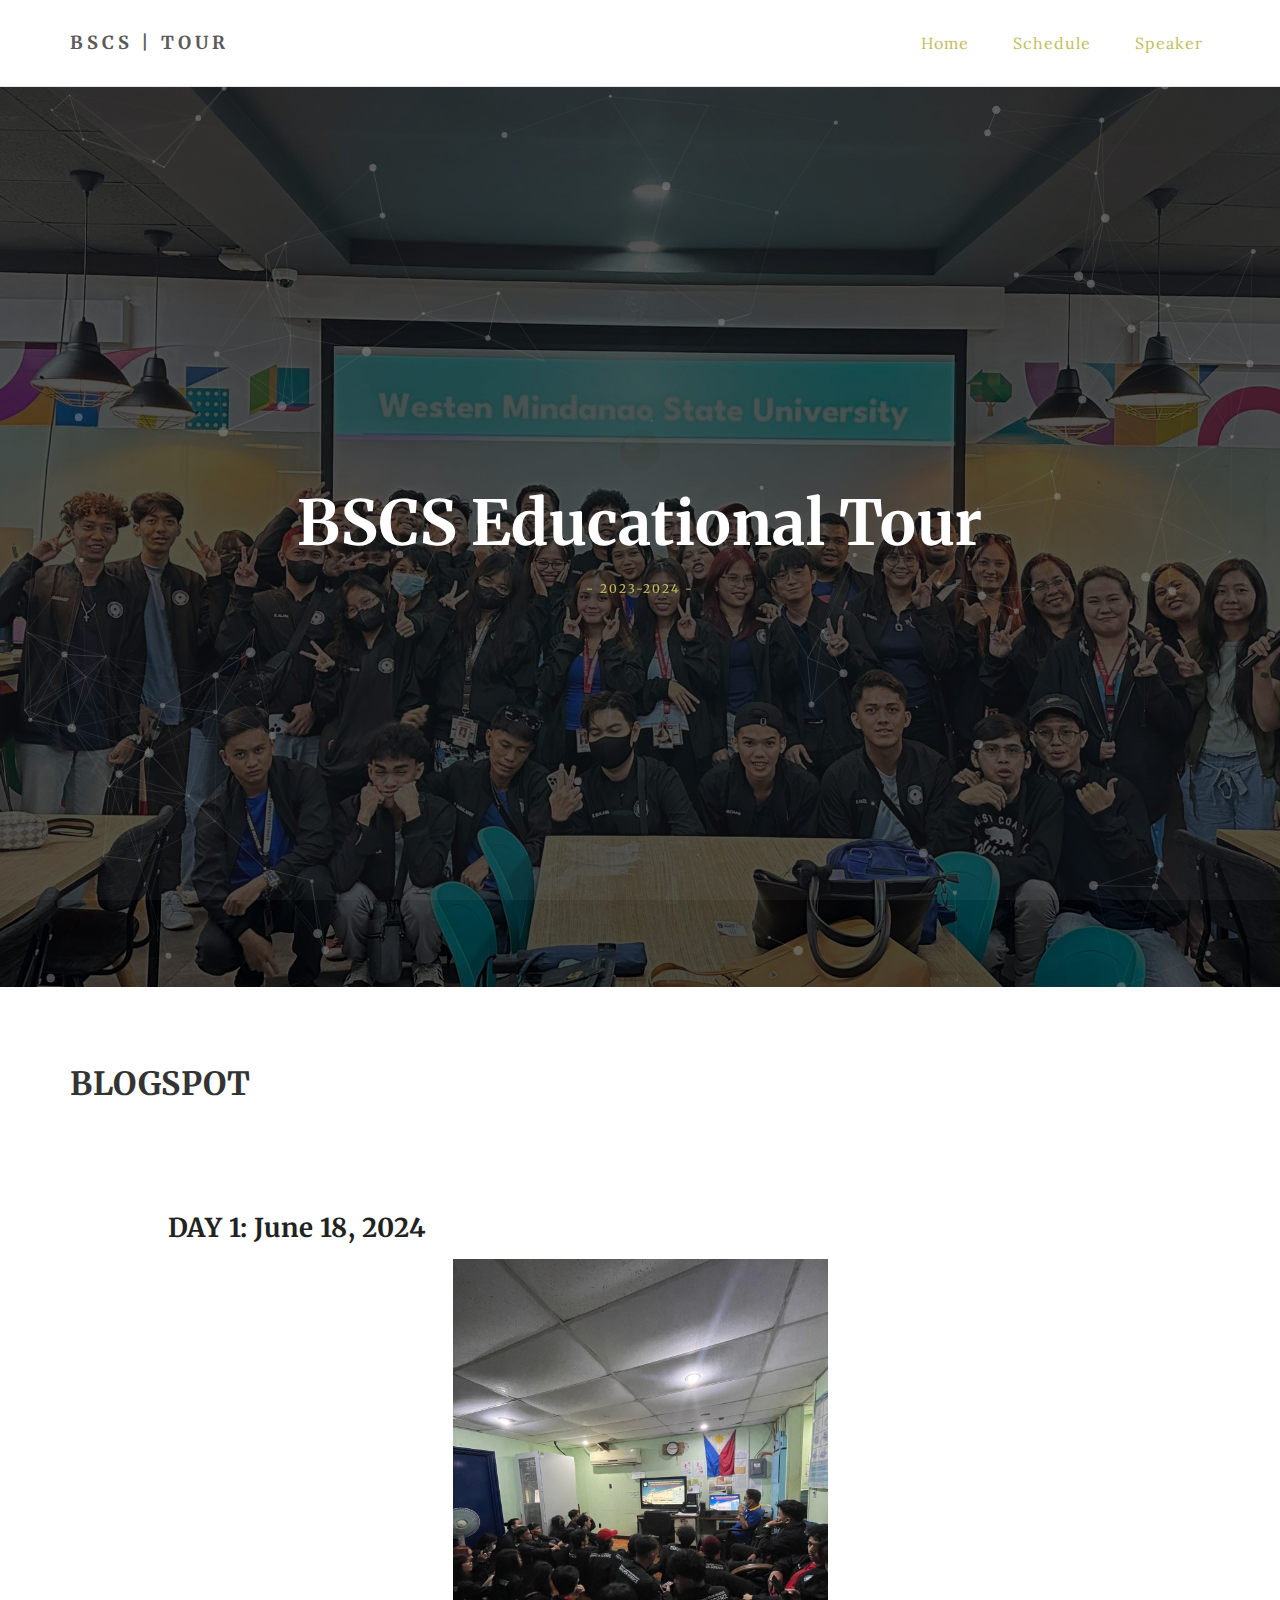
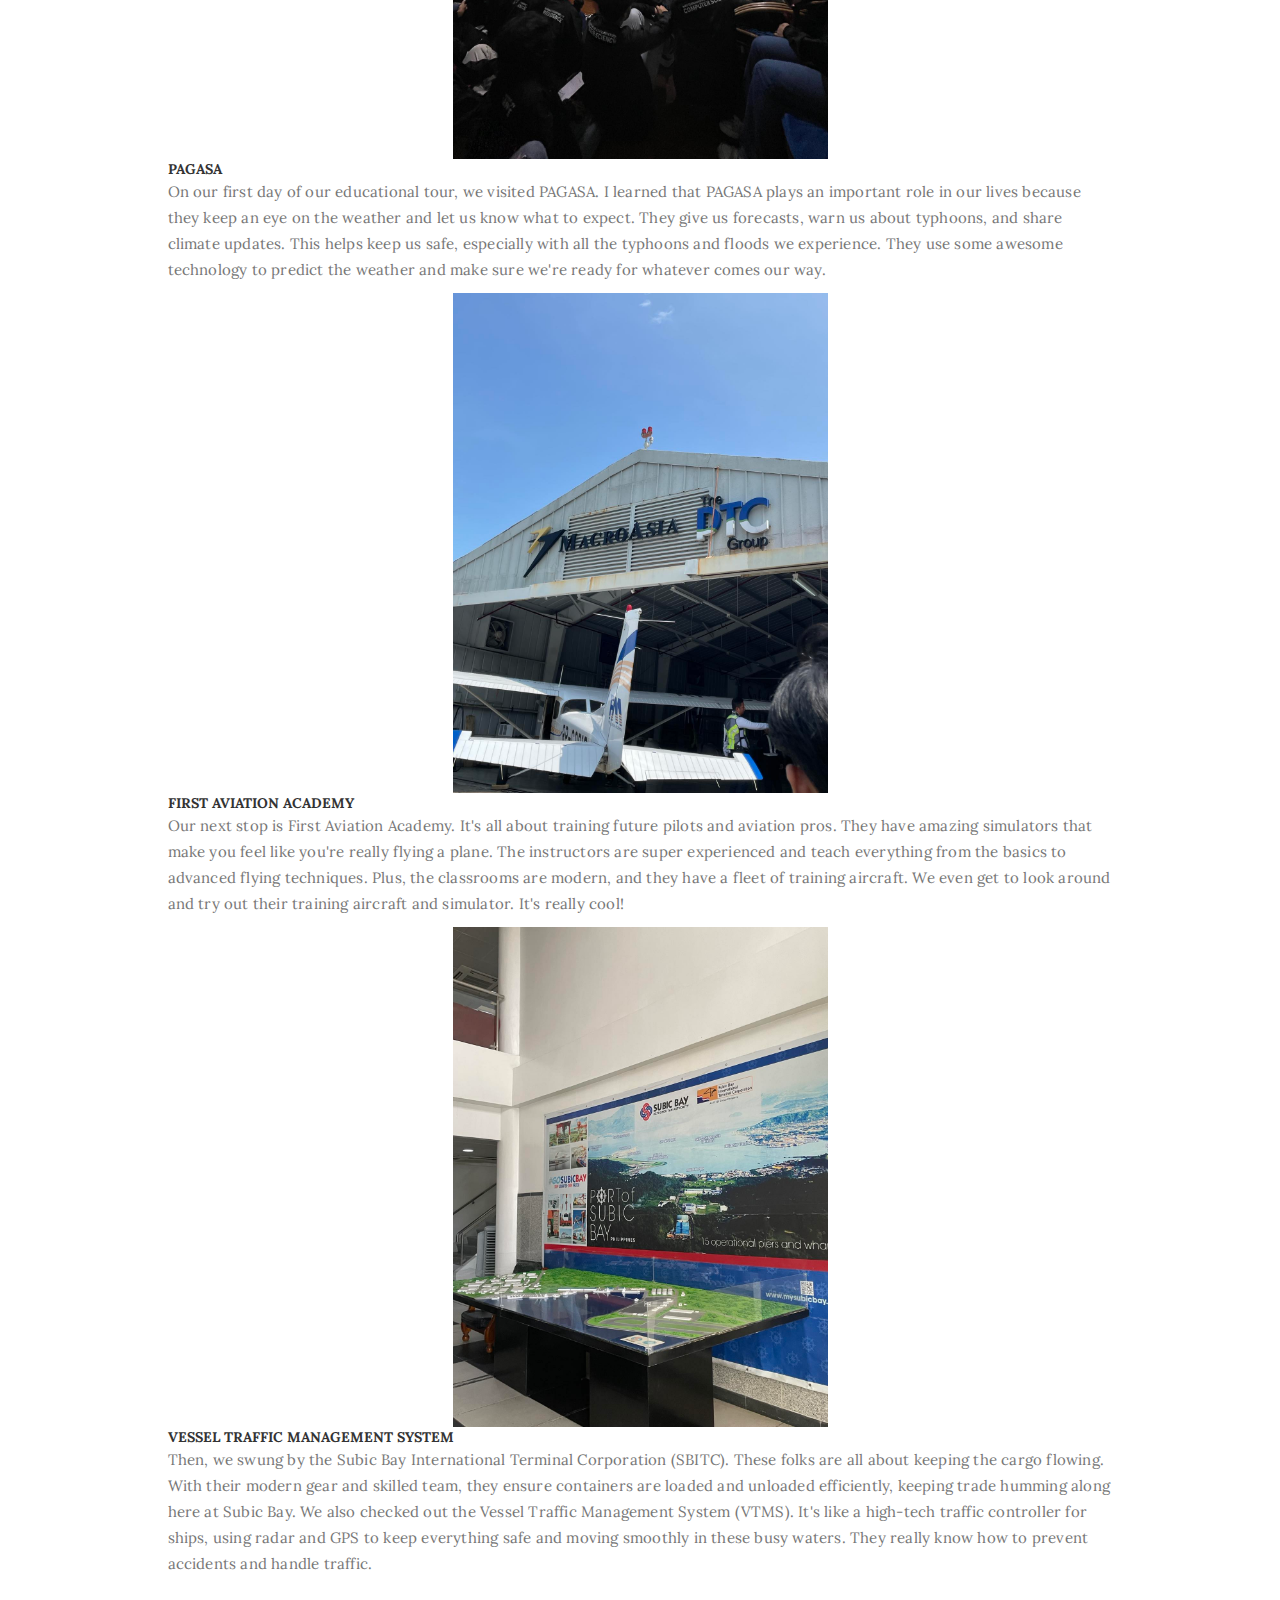
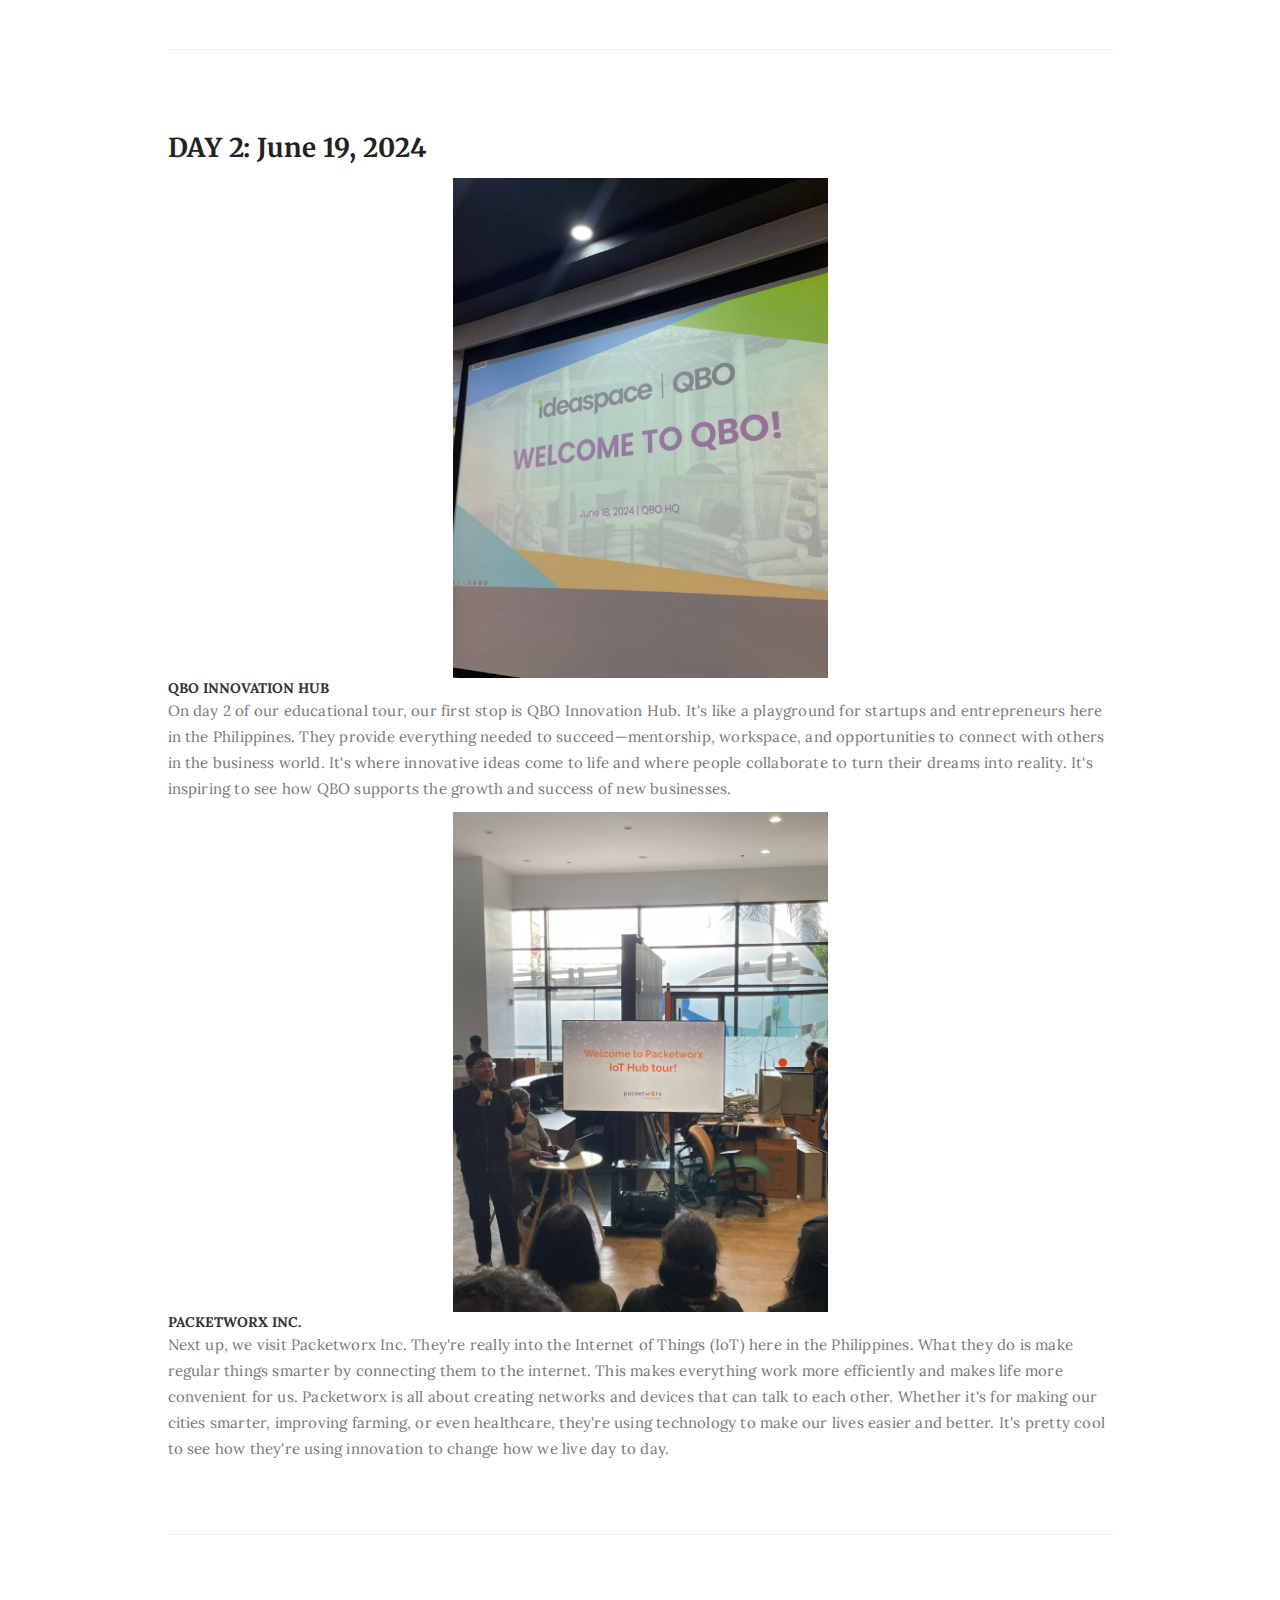
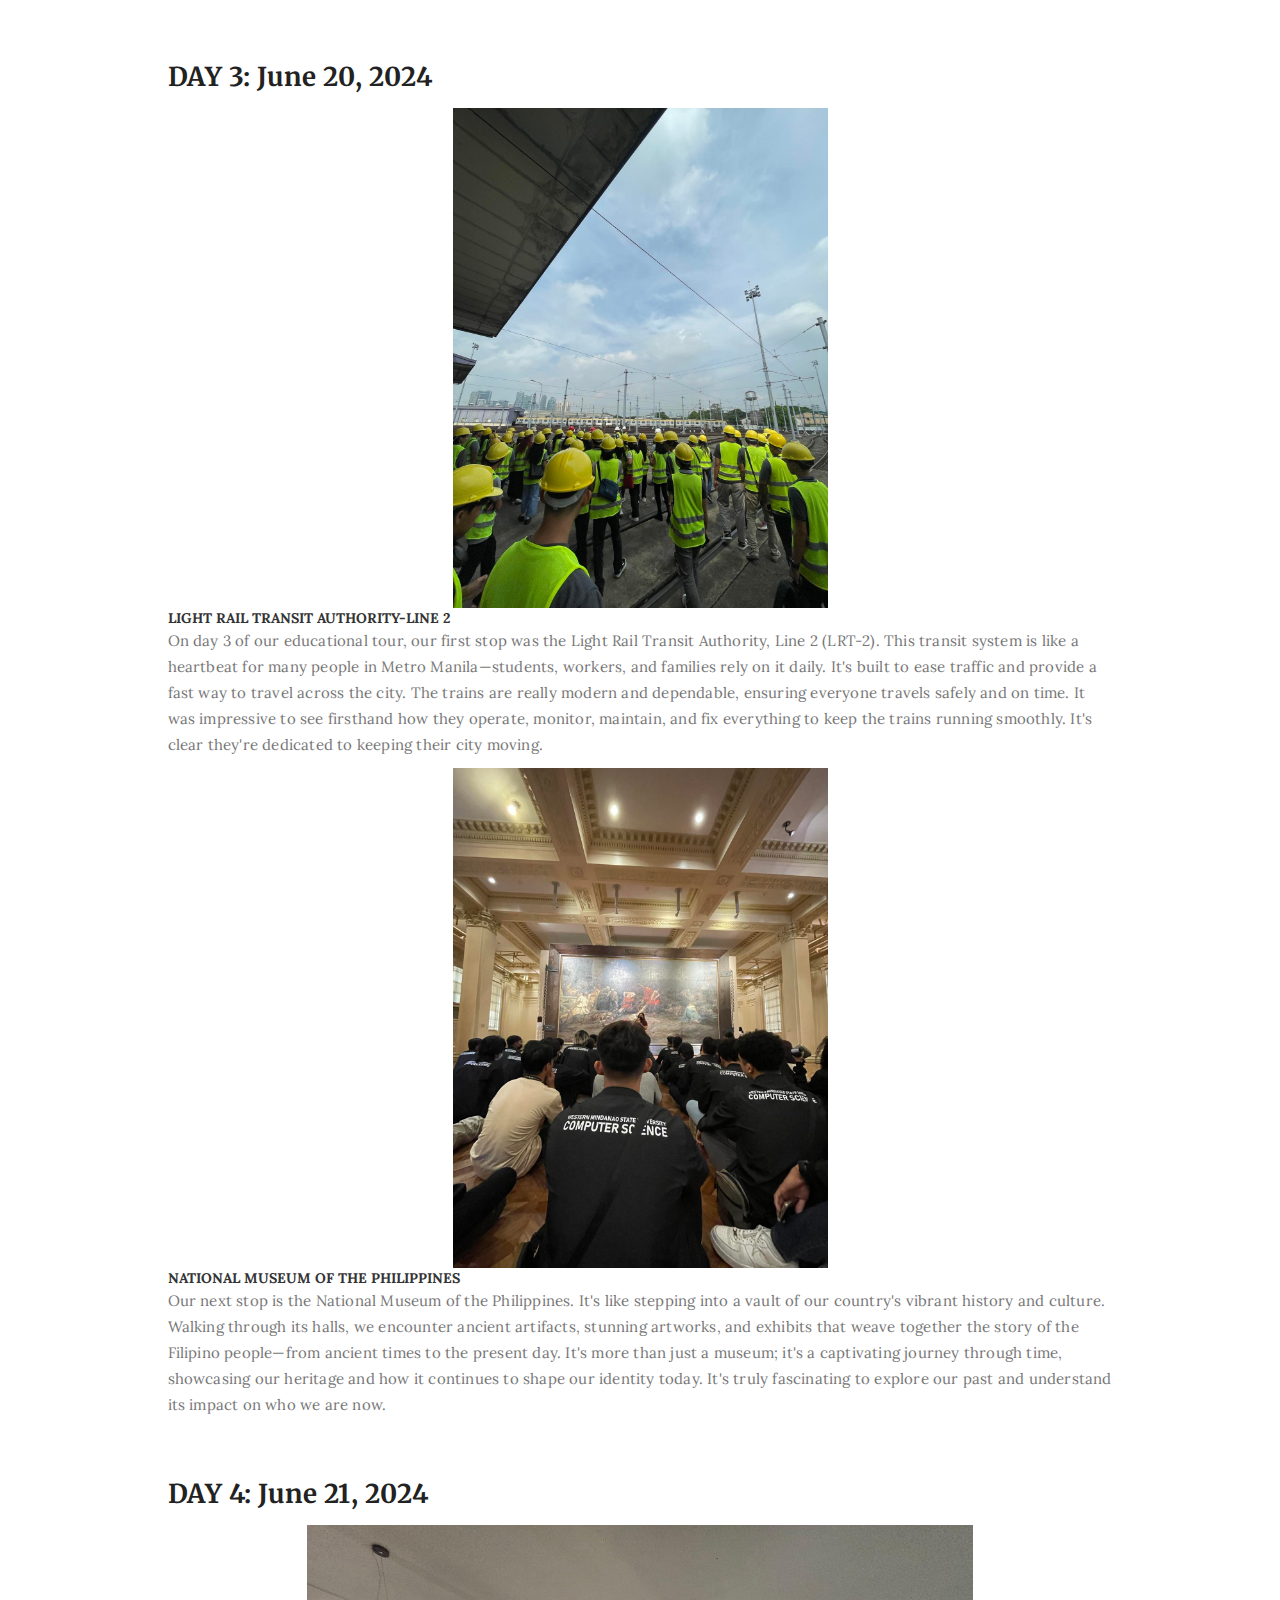
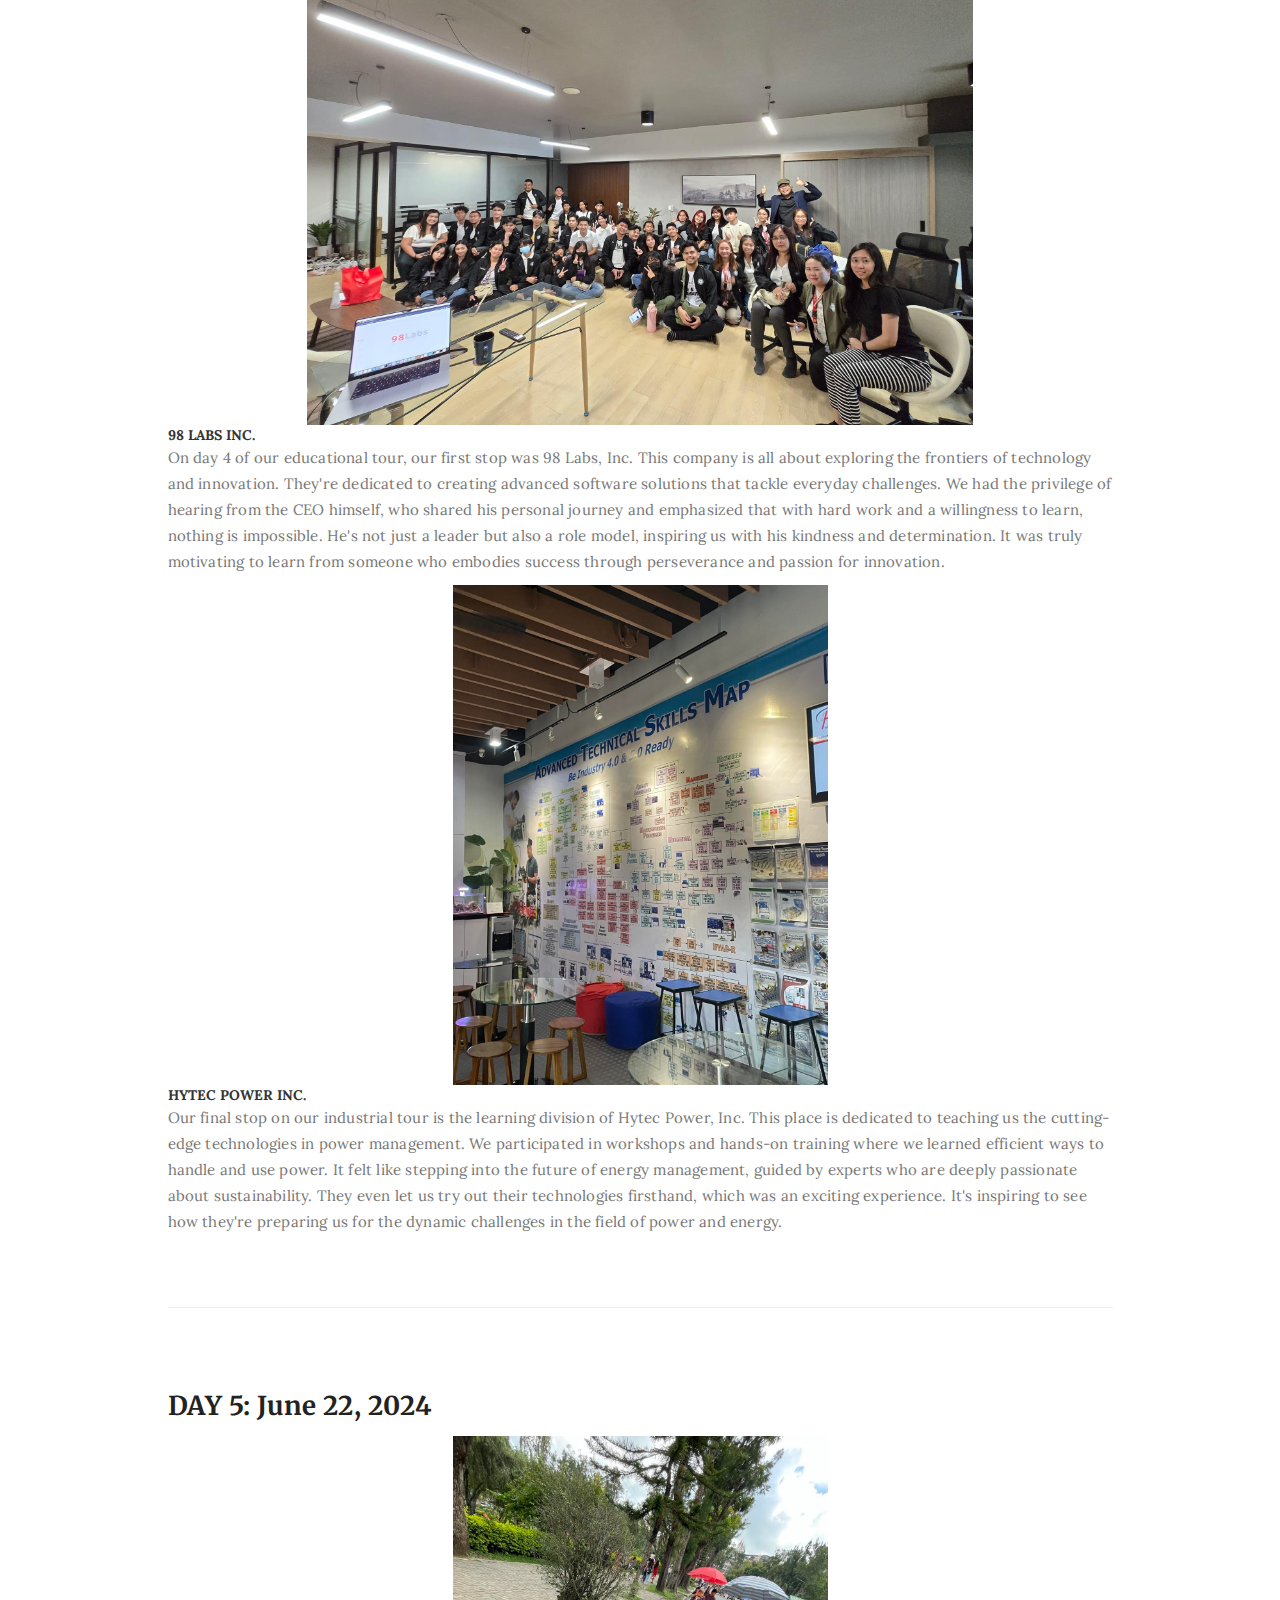
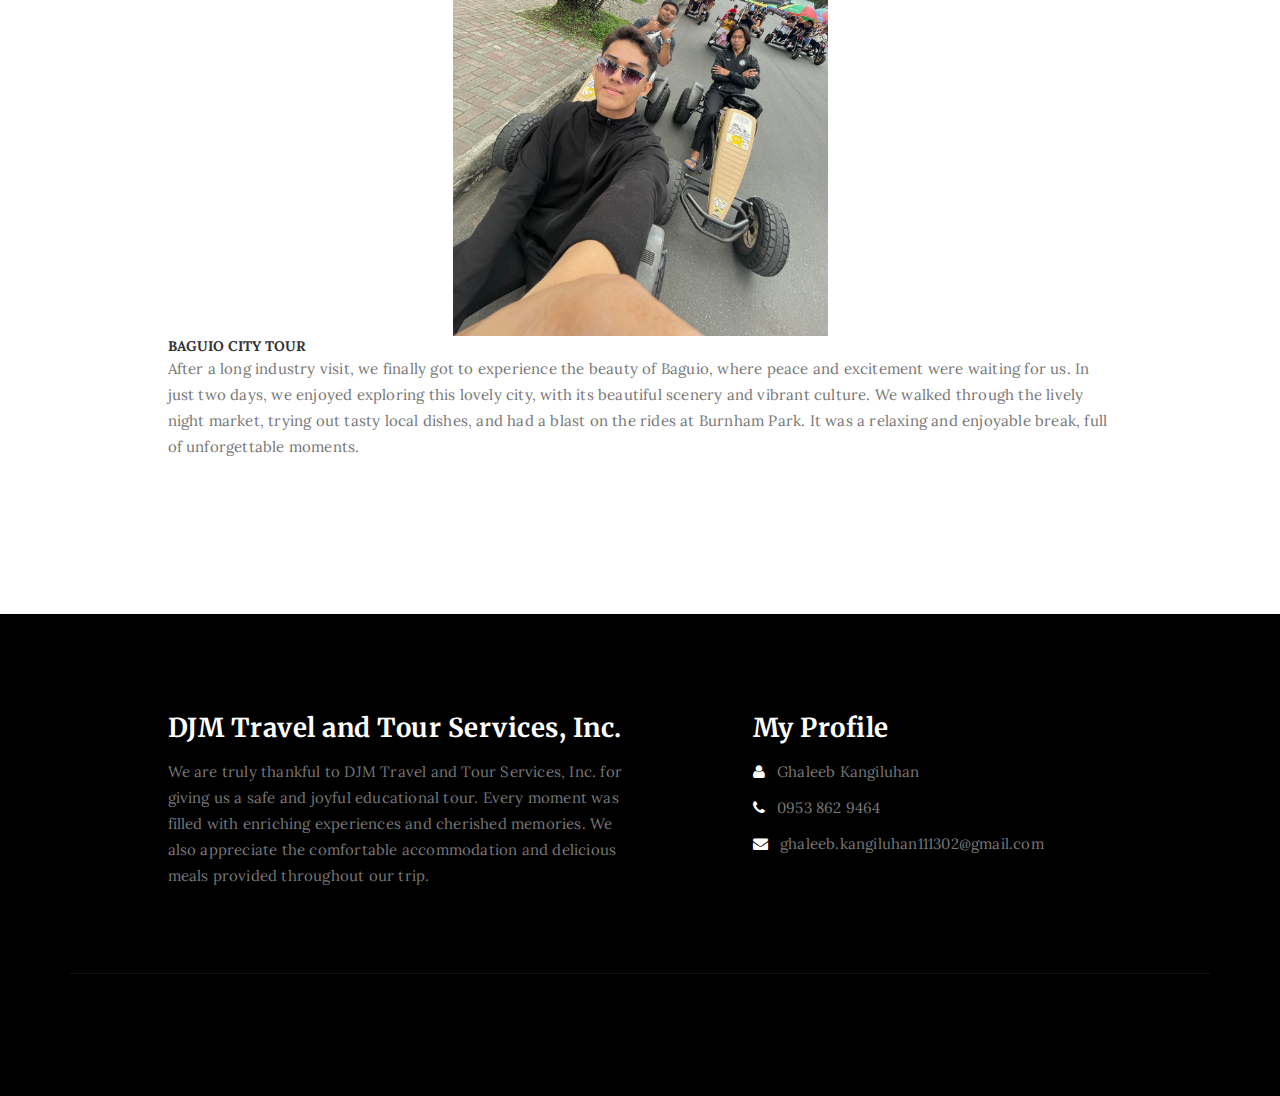
<file: index.html>
<!DOCTYPE html>
<html lang="en">
<head>

<meta charset="UTF-8">
<meta http-equiv="X-UA-Compatible" content="IE=Edge">
<meta name="description" content="">
<meta name="keywords" content="">
<meta name="author" content="">
<meta name="viewport" content="width=device-width, initial-scale=1, maximum-scale=1">

<title>Neuron HTML CSS Template</title>
<!--

Template 2085 Neuron

http://www.tooplate.com/view/2085-neuron

-->
<link rel="stylesheet" href="css/bootstrap.min.css">
<link rel="stylesheet" href="css/font-awesome.min.css">

<!-- Main css -->
<link rel="stylesheet" href="css/style.css">
<link href="https://fonts.googleapis.com/css?family=Lora|Merriweather:300,400" rel="stylesheet">

</head>
<body>

<!-- PRE LOADER -->

<div class="preloader">
     <div class="sk-spinner sk-spinner-wordpress">
          <span class="sk-inner-circle"></span>
     </div>
</div>

<!-- Navigation section  -->

<div class="navbar navbar-default navbar-static-top" role="navigation">
     <div class="container">

          <div class="navbar-header">
               <button class="navbar-toggle" data-toggle="collapse" data-target=".navbar-collapse">
                    <span class="icon icon-bar"></span>
                    <span class="icon icon-bar"></span>
                    <span class="icon icon-bar"></span>
               </button>
               <a href="index.html" class="navbar-brand">BSCS | TOUR</a>
          </div>
          <div class="collapse navbar-collapse">
               <ul class="nav navbar-nav navbar-right">
                    <li class="active"><a href="index.html">Home</a></li>
                    <li class="active"><a href="about.html">Schedule</a></li>
                    <li class="active"><a href="speaker.html">Speaker</a></li>

               </ul>
          </div>

  </div>
</div>

<!-- Home Section -->

<section id="home" class="main-home parallax-section">
     <div class="overlay"></div>
     <div id="particles-js"></div>
     <div class="container">
          <div class="row">

               <div class="col-md-12 col-sm-12">
                    <h1>BSCS Educational Tour</h1>
                    <h4>- 2023-2024 -</h4>

               </div>

          </div>
     </div>
</section>

<!-- Blog Section -->

<section id="blog">
     <div class="container">
     <H2>BLOGSPOT</H2>
          <div class="row">
               <div class="col-md-offset-1 col-md-10 col-sm-12">
                    <div class="blog-post-thumb">
                         <div class="blog-post-image">
                         </div>
                         <div class="blog-post-title">
                              <h3><a href="single-post.html">DAY 1: June 18, 2024</a></h3>
                         </div>
                         <div class="blog-post-format">
                              <span><img src="./images/PAGASA.jpg" class="img-responsive "> <b>PAGASA</b></span>
                           
                              
                         </div>
                         <div class="blog-post-des">
                              <p>On our first day of our educational tour, we visited PAGASA. I learned that PAGASA plays an important role in our lives because they keep an eye on the weather and let us know what to expect. They give us forecasts, warn us about typhoons, and share climate updates. This helps keep us safe, especially with all the typhoons and floods we experience. They use some awesome technology to predict the weather and make sure we're ready for whatever comes our way.</p>
                             
                         </div>
                         
                         <!------->
                         <div class="blog-post-format">
                              <span><img src="./images/FAA.jpg" class="img-responsive"><b>FIRST AVIATION ACADEMY</b></span>
                       
                         </div>
                         <div class="blog-post-des">
                              <p>Our next stop is First Aviation Academy. It's all about training future pilots and aviation pros. They have amazing simulators that make you feel like you're really flying a plane. The instructors are super experienced and teach everything from the basics to advanced flying techniques. Plus, the classrooms are modern, and they have a fleet of training aircraft. We even get to look around and try out their training aircraft and simulator. It's really cool!</p>
                            
                         </div>
                         <!-------->
                         <div class="blog-post-format">
                              <span><img src="./images/VTM.jpg" class="img-responsive"> <b>VESSEL TRAFFIC MANAGEMENT SYSTEM</b></span>
                           
                         </div>
                         <div class="blog-post-des">
                              <p> Then, we swung by the Subic Bay International Terminal Corporation (SBITC). These folks are all about keeping the cargo flowing. With their modern gear and skilled team, they ensure containers are loaded and unloaded efficiently, keeping trade humming along here at Subic Bay. We also checked out the Vessel Traffic Management System (VTMS). It's like a high-tech traffic controller for ships, using radar and GPS to keep everything safe and moving smoothly in these busy waters. They really know how to prevent accidents and handle traffic.</p>
                             
                         </div>
                    </div>

                    <div class="blog-post-thumb">
                         <div class="blog-post-title">
                              <h3><a href="single-post.html"> DAY 2: June 19, 2024</a></h3>
                         </div>
                         <div class="blog-post-format">
                              <span><img src="./images/QBO.jpg" class="img-responsive"> <b>QBO INNOVATION HUB</b></span>
                            
                         </div>
                         <div class="blog-post-des">
                              <p>On day 2 of our educational tour, our first stop is QBO Innovation Hub. It's like a playground for startups and entrepreneurs here in the Philippines. They provide everything needed to succeed—mentorship, workspace, and opportunities to connect with others in the business world. It's where innovative ideas come to life and where people collaborate to turn their dreams into reality. It's inspiring to see how QBO supports the growth and success of new businesses.</p>
                             
                         </div>
               
                         <div class="blog-post-format">
                              <span><img src="./images/PACKETWORKX.jpg" class="img-responsive"> <b>PACKETWORX INC.</b></span>
                           
                         </div>
                         <div class="blog-post-des">
                              <p>Next up, we visit Packetworx Inc. They're really into the Internet of Things (IoT) here in the Philippines. What they do is make regular things smarter by connecting them to the internet. This makes everything work more efficiently and makes life more convenient for us. Packetworx is all about creating networks and devices that can talk to each other. Whether it's for making our cities smarter, improving farming, or even healthcare, they're using technology to make our lives easier and better. It's pretty cool to see how they're using innovation to change how we live day to day.</p>
                            
                         </div>
                    </div>

                    <div class="blog-post-thumb">
                         <div class="blog-post-image">
                         </div>
                         <div class="blog-post-title">
                              <h3><a href="single-post.html">DAY 3: June 20, 2024</a></h3>
                         </div>
                         <div class="blog-post-format">
                              <span><img src="./images/LRT2.jpg" class="img-responsive"><b>LIGHT RAIL TRANSIT  AUTHORITY-LINE 2</b></span>
                       
                         <div class="blog-post-des">
                              <p>On day 3 of our educational tour, our first stop was the Light Rail Transit Authority, Line 2 (LRT-2). This transit system is like a heartbeat for many people in Metro Manila—students, workers, and families rely on it daily. It's built to ease traffic and provide a fast way to travel across the city. The trains are really modern and dependable, ensuring everyone travels safely and on time. It was impressive to see firsthand how they operate, monitor, maintain, and fix everything to keep the trains running smoothly. It's clear they're dedicated to keeping their city moving.</p>

                         </div>
                         <div class="blog-post-format">
                              <span><img src="./images/NMP.jpg" class="img-responsive"><b>NATIONAL MUSEUM OF  THE PHILIPPINES</b></span>
                       
                         <div class="blog-post-des">
                              <p>Our next stop is the National Museum of the Philippines. It's like stepping into a vault of our country's vibrant history and culture. Walking through its halls, we encounter ancient artifacts, stunning artworks, and exhibits that weave together the story of the Filipino people—from ancient times to the present day. It's more than just a museum; it's a captivating journey through time, showcasing our heritage and how it continues to shape our identity today. It's truly fascinating to explore our past and understand its impact on who we are now.</p>

                    </div>

                    <div class="blog-post-thumb">
                         <div class="blog-post-title">
                              <h3><a href="single-post.html"> DAY 4: June 21, 2024</a></h3>
                         </div>
                         <div class="blog-post-format">
                              <span><img src="./images/98lab.jpg   " class="img-responsive"> <b>98 LABS INC.</b></span>
                            
                         </div>
                         <div class="blog-post-des">
                              <p>On day 4 of our educational tour, our first stop was 98 Labs, Inc. This company is all about exploring the frontiers of technology and innovation. They're dedicated to creating advanced software solutions that tackle everyday challenges. We had the privilege of hearing from the CEO himself, who shared his personal journey and emphasized that with hard work and a willingness to learn, nothing is impossible. He's not just a leader but also a role model, inspiring us with his kindness and determination. It was truly motivating to learn from someone who embodies success through perseverance and passion for innovation.</p>
                             
                         </div>
               
                         <div class="blog-post-format">
                              <span><img src="./images/HYTEC.jpg" class="img-responsive"> <b>HYTEC POWER INC.</b></span>
                           
                         </div>
                         <div class="blog-post-des">
                              <p>Our final stop on our industrial tour is the learning division of Hytec Power, Inc. This place is dedicated to teaching us the cutting-edge technologies in power management. We participated in workshops and hands-on training where we learned efficient ways to handle and use power. It felt like stepping into the future of energy management, guided by experts who are deeply passionate about sustainability. They even let us try out their technologies firsthand, which was an exciting experience. It's inspiring to see how they're preparing us for the dynamic challenges in the field of power and energy.</p>
                            
                         </div>
                    </div>

                    <div class="blog-post-thumb">
                         <div class="blog-post-title">
                              <h3><a href="single-post.html"> DAY 5: June 22, 2024</a></h3>
                         </div>
                         <div class="blog-post-format">
                              <span><img src="./images/baguio.jpg" class="img-responsive"> <b>BAGUIO CITY TOUR</b></span>
                            
                         </div>
                         <div class="blog-post-des">
                              <p>After a long industry visit, we finally got to experience the beauty of Baguio, where peace and excitement were waiting for us. In just two days, we enjoyed exploring this lovely city, with its beautiful scenery and vibrant culture. We walked through the lively night market, trying out tasty local dishes, and had a blast on the rides at Burnham Park. It was a relaxing and enjoyable break, full of unforgettable moments.</p>
                             
                         </div>
               
                    
                    </div>

               </div>

          </div>
     </div>
</section>
<!---->
<!-- Footer Section -->

<footer>
     <div class="container">
          <div class="row">

               <div class="col-md-5 col-md-offset-1 col-sm-6">
                    <h3> DJM Travel and Tour Services, Inc. </h3>
                    <p>We are truly thankful to DJM Travel and Tour Services, Inc. for giving us a safe and joyful educational tour. Every moment was filled with enriching experiences and cherished memories. We also appreciate the comfortable accommodation and delicious meals provided throughout our trip.</p>
                    <div class="footer-copyright">
                      
                    </div>
               </div>

               <div class="col-md-4 col-md-offset-1 col-sm-6">
                    <h3>My Profile</h3>
                    <p><i class="fa fa-user"></i> Ghaleeb Kangiluhan</p>
                    <p><i class="fa fa-phone"></i> 0953 862 9464</p>
                    <p><i class="fa fa-envelope"></i> ghaleeb.kangiluhan111302@gmail.com</p>
               </div>

               <div class="clearfix col-md-12 col-sm-12">
                    <hr>
               </div>

               
          </div>
     </div>
</footer>

<!-- Back top -->
<a href="#back-top" class="go-top"><i class="fa fa-angle-up"></i></a>

<!-- SCRIPTS -->

<script src="js/jquery.js"></script>
<script src="js/bootstrap.min.js"></script>
<script src="js/particles.min.js"></script>
<script src="js/app.js"></script>
<script src="js/jquery.parallax.js"></script>
<script src="js/smoothscroll.js"></script>
<script src="js/custom.js"></script>

</body>
</html>
</file>
<file: css/style.css>
/*

Template 2085 Neuron

http://www.tooplate.com/view/2085-neuron

*/

body {
		background: #ffffff;
    font-family: 'Lora', serif;
    font-style: normal;
		font-weight: 300;
    overflow-x: hidden;
}


/*---------------------------------------
    Typorgraphy              
-----------------------------------------*/

h1,h2,h3,h4,h5,h6 {
  font-family: 'Merriweather', serif;
  font-style: normal;
  font-weight: bold;
  letter-spacing: 0.5px;
}

h1 {
    font-size: 62px;
    padding-bottom: 14px;
    margin-bottom: 0px;
}

h2 {
  font-size: 32px;
}

h2,h3 {
  padding-bottom: 6px;
}

h3 {
  font-size: 26px;
}

h4 {
  color: #666;
  font-size: 12px;
  font-weight: normal;
  letter-spacing: 2px;
}

p {
    color: #777;
    font-size: 15px;
    font-weight: 300;
    line-height: 26px;
    letter-spacing: 0.2px;
}

.btn-success:focus {
  background-color: #000;
  border-color: transparent;
}


/*---------------------------------------
    General               
-----------------------------------------*/

html{
  -webkit-font-smoothing: antialiased;
}

a {
  color: #4d638c;
  -webkit-transition: 0.5s;
  -o-transition: 0.5s;
  transition: 0.5s;
  text-decoration: none !important;
}
a:hover, a:active, a:focus {
  color: #4d638c;
  outline: none;
}

* {
  -webkit-box-sizing: border-box;
  -moz-box-sizing: border-box;
  box-sizing: border-box;
}

*:before,
*:after {
  -webkit-box-sizing: border-box;
  -moz-box-sizing: border-box;
  box-sizing: border-box;
}

#about, 
#gallery,
#contact,
#blog, 
#blog-single-post {
  padding-top: 60px;
  padding-bottom: 80px;
}

.main-about,
.main-single-post,
.main-gallery,
.main-contact {
  height: 65vh;
}

.overlay {
  background: rgba(0,0,0,0.7 );
  width: 100%;
  height: 100vh;
  position: absolute;
  top: 0;
  left: 0;
  right: 0;
  bottom: 0;
}

.parallax-section {
  background-attachment: fixed !important;
  background-size: cover !important;
  overflow: hidden;
}


/*---------------------------------------
    Preloader section              
-----------------------------------------*/

.preloader {
  position: fixed;
  top: 0;
  left: 0;
  width: 100%;
  height: 100%;
  z-index: 99999;
  display: flex;
  flex-flow: row nowrap;
  justify-content: center;
  align-items: center;
  background: none repeat scroll 0 0 #ffffff;
}

.sk-spinner-wordpress.sk-spinner {
  background-color: #bfba55;
  width: 40px;
  height: 40px;
  border-radius: 40px;
  position: relative;
  -webkit-animation: sk-innerCircle 1s linear infinite;
  animation: sk-innerCircle 1s linear infinite; 
}

.sk-spinner-wordpress .sk-inner-circle {
  display: block;
  background-color: #ffffff;
  width: 16px;
  height: 16px;
  position: absolute;
  border-radius: 8px;
  top: 5px;
  left: 5px; 
}

@-webkit-keyframes sk-innerCircle {
  0% {
    -webkit-transform: rotate(0);
            transform: rotate(0); }

  100% {
    -webkit-transform: rotate(360deg);
            transform: rotate(360deg); } }

@keyframes sk-innerCircle {
  0% {
    -webkit-transform: rotate(0);
            transform: rotate(0); }

  100% {
    -webkit-transform: rotate(360deg);
            transform: rotate(360deg); } }



/*---------------------------------------
    Main Navigation             
-----------------------------------------*/

.navbar-default {
    background: #ffffff;
    margin: 0 !important;
    padding: 18px 0;
}

.navbar-default .navbar-brand {
  color: #555;
  font-family: 'Merriweather', serif;
  font-weight: bold;
  text-transform: uppercase;
  letter-spacing: 4px;
  margin: 0;
}

.navbar-default .navbar-nav li a {
    color: #777;
    font-size: 16px;
    letter-spacing: 1px;
    -webkit-transition: all 0.4s ease-in-out;
    transition: all 0.4s ease-in-out;
    padding-right: 22px;
    padding-left: 22px;
}

.navbar-default .navbar-nav > li a:hover {
    color: #bfba55 !important;
}

.navbar-default .navbar-nav > li > a:hover,
.navbar-default .navbar-nav > li > a:focus {
    color: #606066;
    background-color: transparent;
}

.navbar-default .navbar-nav li a:hover,
 .navbar-default .navbar-nav .active > a {
    color: #bfba55;
  }

.navbar-default .navbar-nav > .active > a,
.navbar-default .navbar-nav > .active > a:hover,
.navbar-default .navbar-nav > .active > a:focus {
    color: #bfba55;
    background-color: transparent;
}

.navbar-default .navbar-toggle {
     border: none;
     padding-top: 10px;
  }

.navbar-default .navbar-toggle .icon-bar {
    background: #bfba55;
    border-color: transparent;
  }

.navbar-default .navbar-toggle:hover,
.navbar-default .navbar-toggle:focus { 
  background-color: transparent;
}



/*---------------------------------------
    Home section              
-----------------------------------------*/

#home {
    background-size: cover;
    background-position: center center;
    color: #ffffff;
    display: -webkit-box;
    display: -webkit-flex;
     display: -ms-flexbox;
    display: flex;
    -webkit-box-align: center;
    -webkit-align-items: center;
    -ms-flex-align: center;
     align-items: center;
    position: relative;
    text-align: center;
}

.main-home {
  background: url('../images/group_p.jpg') no-repeat;
  height: 100vh;
}

.main-about {
  background: url('../images/about-bg.jpg') no-repeat;
}

.main-single-post {
  background: url('../images/single-post-bg.jpg') no-repeat;
}

.main-gallery {
  background: url('../images/gallery-bg.jpg') no-repeat;
}

.main-contact {
  background: url('../images/contact-bg.jpg') no-repeat;
}

#particles-js {
  position: absolute;
  width: 100%;
  height: 100vh;
  top: 0;
  left: 0;
}

#home h4 {
  color: #bfba55;
}

#home .btn {
  background: #ffffff;
  border: 2px solid #ffffff;
  border-radius: 100px;
  color: #444;
  font-family: 'Merriweather', serif;
  font-size: 10px;
  font-weight: bold;
  letter-spacing: 2px;
  text-transform: uppercase;
  padding: 13px 22px;
  margin-top: 42px;
  transition: all 0.4s ease-in-out;
}

#home .btn:hover {
  background: transparent;
  border-color: #ffffff;
  color: #ffffff;
}



/*---------------------------------------
   About section              
-----------------------------------------*/

#about .col-md-6 {
  padding-top: 22px;
  padding-bottom: 32px;
}

#about .col-md-6 img {
  padding: 22px 0px 22px 22px;
}

#about .col-md-4 {
  padding-bottom: 32px;
}

#about .col-md-4 img {
  padding-top: 12px;
}



/*---------------------------------------
   Gallery section              
-----------------------------------------*/

#gallery span {
  display: block;
  padding-bottom: 32px;
}

#gallery .col-md-6 {
  padding-left: 0px;
  padding-right: 0px;
}

#gallery .gallery-thumb {
  background-color: #ffffff;
  box-shadow: 0px 1px 2px 0px rgba(90, 91, 95, 0.15);
  cursor: pointer;
  display: block;
  position: relative;
  top: 0px;
  transition: all 0.4s ease-in-out;
}

#gallery .gallery-thumb:hover {
  box-shadow: 0px 16px 22px 0px rgba(90, 91, 95, 0.3);
  top: -5px;
}

#gallery .gallery-thumb img {
  width: 100%;
}

#gallery .col-md-12 p {
  padding-top: 22px;
  text-align: center;
}



/*---------------------------------------
   Contact section              
-----------------------------------------*/

#contact .col-md-4 {
  padding-left: 0px;
}

#contact .col-md-12 {
  padding-left: 0;
}

#contact form {
  padding-top: 32px;
}

#contact .form-control {
  border: 2px solid #f0f0f0;
  box-shadow: none;
  margin-top: 10px;
  margin-bottom: 10px;
  transition: all 0.4s ease-in-out;
}

#contact .form-control:hover {
  border-color: #555;
}

#contact input {
  height: 50px;
}

#contact input[type="submit"] {
  background: #bfba55;
  border-radius: 100px;
  border: none;
  color: #ffffff;
  font-weight: bold;
  transition: all 0.4s ease-in-out;
}

#contact input[type="submit"]:hover {
  background: #333;
}



/*---------------------------------------
   Blog section              
-----------------------------------------*/

.blog-post-thumb {
  border-bottom: 1px solid #f0f0f0;
  padding-top: 32px;
  padding-bottom: 62px;
  margin-bottom: 32px;
}

.blog-post-thumb:last-child {
  border-bottom: 0px;
  padding-bottom: 32px;
  margin-bottom: 0px;
}

.blog-post-image,
.blog-post-video {
  padding-top: 22px;
  padding-bottom: 22px;
  width: 100%;
}

#about img,
.blog-post-image img {
  border-radius: 1px;
}

.blog-post-title a {
  color: #222;
}

.blog-post-title a:hover {
  color: #bfba55;
}
/*--
.blog-post-format {
  padding-bottom: 22%;
}

.blog-post-format span {
  letter-spacing: 0.5px;
  padding-right: 12px;
}

.blog-post-format span a {
  color: #333;
}

.blog-post-format span img {
  display: inline-block;
  width: 42px;
  margin-right: 4px;
}
--*/
.img-responsive{
  max-width: 900px;
  max-height: 500px;
  display: block;
  margin-left: auto;
  margin-right: auto;

}
.blog-post-des blockquote {
  margin: 22px;
}

.blog-post-des .btn {
  border-radius: 100px;
  color: #777;
  font-weight: bold;
  letter-spacing: 1px;
  padding: 14px 28px;
  margin-top: 26px;
  transition: all 0.4s ease-in-out;
}

.blog-post-des .btn:hover {
  background: #bfba55;
  border-color: transparent;
  color: #ffffff;
}

.blog-author {
  border-top: 1px solid #f0f0f0;
  border-bottom: 1px solid #f0f0f0;
  padding-top: 32px;
  padding-bottom: 32px;
  margin-top: 42px;
  margin-bottom: 42px;
}

.blog-author .media img {
  display: inline-block;
  width: 90px;
  margin-right: 12px;
}

.blog-author .media a,
.blog-comment .media h3 {
  color: #444;
  font-size: 18px;
  letter-spacing: 1px;
}

.blog-comment {
  border-bottom: 1px solid #f0f0f0;
  padding-bottom: 32px;
  margin-bottom: 42px;
}

.blog-comment .media:nth-child(2) {
  padding-top: 22px;
}

.blog-comment .media img {
  width: 82px;
  margin-right: 12px;
}

.blog-comment .media h3 {
  display: inline-block;
  padding-right: 14px;
}


.blog-comment-form h3 {
  padding-bottom: 18px;
}

#about .col-md-6, #about .col-md-4,
.blog-comment-form .col-md-4 {
  padding-left: 0px;
}

.blog-comment-form .form-control {
  box-shadow: none;
  border: 2px solid #f0f0f0;
  margin-top: 10px;
  margin-bottom: 10px;
  transition: all 0.4s ease-in-out;
}

.blog-comment-form .form-control:hover {
  border-color: #555;
}

.blog-comment-form input {
  height: 45px;
}

.blog-comment-form input[type="submit"] {
  background: #bfba55;
  border-radius: 100px;
  border: none;
  color: #ffffff;
  font-weight: bold;
  transition: all 0.4s ease-in-out;
}

.blog-comment-form input[type="submit"]:hover {
  background: #333;
  border-color: transparent;
  color: #ffffff;
}



/*---------------------------------------
   Blog Single Post section              
-----------------------------------------*/

#blog-single-post .blog-single-post-image {
  padding-top: 22px;
}

#blog-single-post .blog-single-post-image .col-md-4 {
  padding-left: 0px;
  padding-right: 0px;
  padding-bottom: 22px;
}

#blog-single-post .blog-single-post-image img {
  border-radius: 1px;
  padding-right: 12px;
}

#blog-single-post .blog-post-des h3 {
  padding-top: 16px;
}



/*---------------------------------------
   Footer section              
-----------------------------------------*/

footer {
    background: #000;
    color: #ffffff;
    padding: 80px 0px;
    position: relative;
}

footer .col-md-4 .fa {
  color: #ffffff;
  padding-right: 8px;
}

footer hr {
  border-color: #121212;
  margin-top: 62px;
  margin-bottom: 42px;
}

footer .footer-copyright {
  padding-top: 12px;
}



/* Back top */
.go-top {
  background-color: #ffffff;
  box-shadow: 1px 1.732px 12px 0px rgba( 0, 0, 0, .14 ), 1px 1.732px 3px 0px rgba( 0, 0, 0, .12 );
  transition : all 1s ease;
  bottom: 2em;
  right: 2em;
  color: #333;
  font-size: 24px;
  display: none;
  position: fixed;
  text-decoration: none;
  width: 40px;
  height: 40px;
  line-height: 38px;
  text-align: center;
  border-radius: 100%;
}

.go-top:hover {
    background: #bfba55;
    color: #ffffff;
}



/*---------------------------------------
   Social icon             
-----------------------------------------*/

.social-icon {
    position: relative;
    padding: 0;
    margin: 0;
    text-align: center;
}

.social-icon li {
    display: inline-block;
    list-style: none;
}

.social-icon li a {
    border: 2px solid #292929;
    color: #292929;
    border-radius: 100px;
    cursor: pointer;
    font-size: 16px;
    text-decoration: none;
    transition: all 0.4s ease-in-out;
    width: 50px;
    height: 50px;
    line-height: 50px;
    text-align: center;
    vertical-align: middle;
    position: relative;
    margin: 22px 12px 10px 12px;
}

.social-icon li a:hover {
    border-color: #bfba55;
    color: #bfba55;
    transform: scale(1.1);
}



/*---------------------------------------
   Mobile Responsive         
-----------------------------------------*/

@media (max-width: 980px) {

  .main-about,
  .main-single-post,  
  .main-gallery,
  .main-contact {
    height: 35vh;
  }

}


@media (max-width: 768px) {

  h1 {
    font-size: 52px;
  }

  h2 {
    font-size: 26px;
  }

  #about .col-md-6 img {
    padding-left: 0px;
  }

  #blog-single-post .blog-single-post-image img {
    padding-bottom: 22px;
  }

  footer .col-md-4 {
    padding-top: 22px;
  }

}


@media (max-width: 650px) {

  h1 {
    font-size: 42px;
  }

  #about, #gallery,
  #contact,
  #blog, #blog-single-post {
    padding-top: 60px;
    padding-bottom: 60px;
  }

}
</file>
